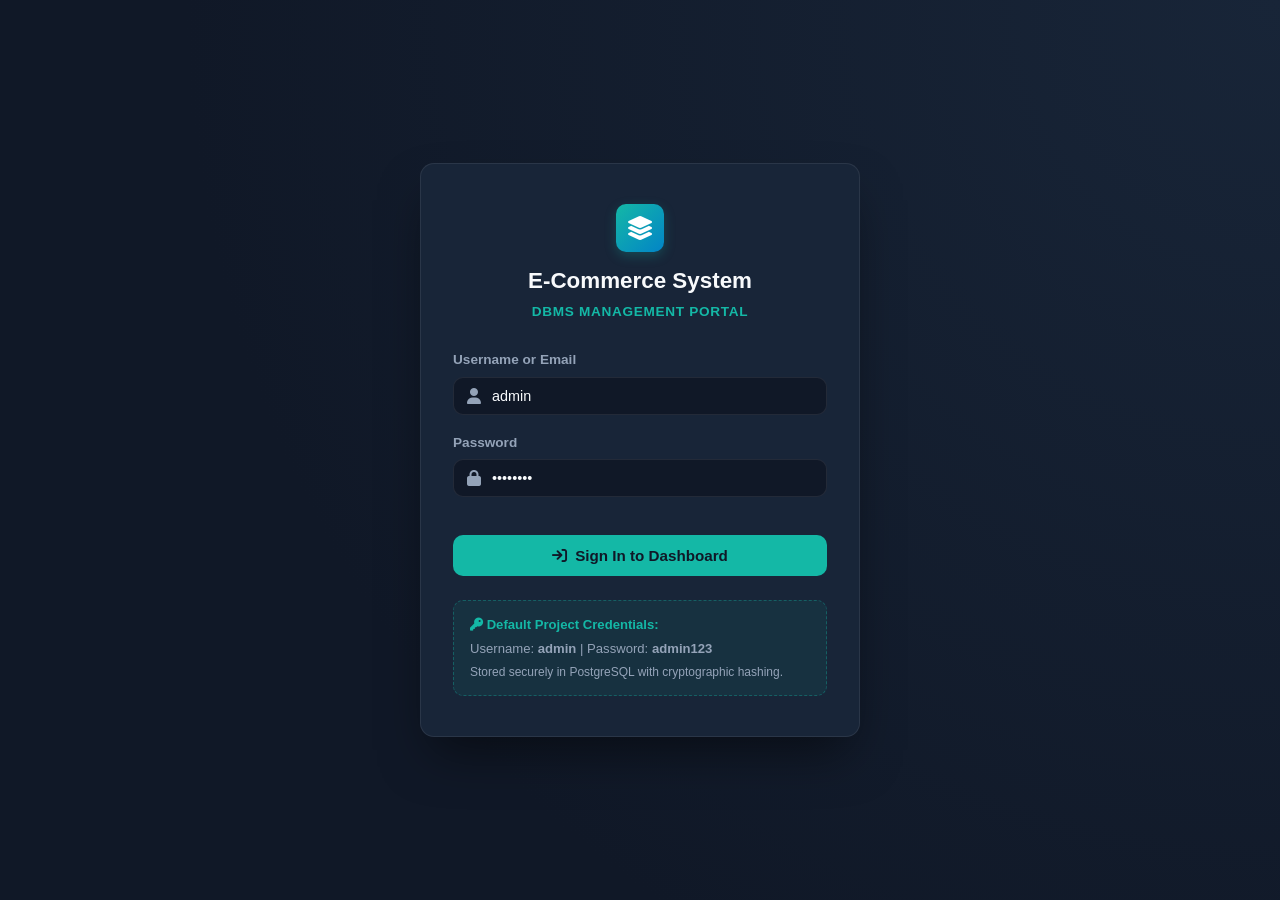
<file: ai-assistant.html>
<!DOCTYPE html>
<html lang="en">
<head>
  <meta charset="UTF-8">
  <meta name="viewport" content="width=device-width, initial-scale=1.0">
  <title>DBMS AI Assistant - E-Commerce DBMS</title>
  <link rel="stylesheet" href="css/style.css">
  <link rel="stylesheet" href="https://cdnjs.cloudflare.com/ajax/libs/font-awesome/6.4.0/css/all.min.css">
  <style>
    .ai-hero-card {
      background: linear-gradient(135deg, rgba(20, 184, 166, 0.1) 0%, rgba(2, 132, 199, 0.05) 100%);
      border: 1px solid rgba(20, 184, 166, 0.3);
      border-radius: var(--radius-lg);
      padding: 24px;
      margin-bottom: 24px;
      display: flex;
      align-items: center;
      justify-content: space-between;
      flex-wrap: wrap;
      gap: 16px;
    }
    .full-ai-chat-box {
      background-color: var(--bg-slate-navy);
      border: 1px solid var(--border-color);
      border-radius: var(--radius-lg);
      display: flex;
      flex-direction: column;
      height: calc(100vh - 280px);
      min-height: 480px;
    }
    .full-chat-messages {
      flex: 1;
      padding: 24px;
      overflow-y: auto;
      display: flex;
      flex-direction: column;
      gap: 16px;
    }
    .full-chat-input-bar {
      padding: 18px 24px;
      background-color: rgba(16, 24, 39, 0.8);
      border-top: 1px solid var(--border-color);
      display: flex;
      gap: 12px;
    }
    .suggestion-grid {
      display: grid;
      grid-template-columns: repeat(auto-fit, minmax(220px, 1fr));
      gap: 12px;
      margin-bottom: 20px;
    }
    .suggestion-card {
      background: var(--bg-dark-navy);
      border: 1px solid var(--border-color);
      border-radius: var(--radius-md);
      padding: 14px 16px;
      cursor: pointer;
      transition: var(--transition);
      display: flex;
      align-items: center;
      gap: 12px;
    }
    .suggestion-card:hover {
      border-color: var(--teal-primary);
      background: rgba(20, 184, 166, 0.1);
      transform: translateY(-2px);
    }
    .suggestion-card i {
      color: var(--teal-primary);
      font-size: 1.2rem;
    }
    .suggestion-card-text {
      font-size: 0.85rem;
      font-weight: 600;
    }
  </style>
</head>
<body>
  <!-- SIDEBAR -->
  <aside class="sidebar">
    <div class="sidebar-header">
      <div class="sidebar-brand-icon">
        <i class="fa-solid fa-layer-group"></i>
      </div>
      <div>
        <div class="sidebar-brand-title">E-Commerce</div>
        <div class="sidebar-brand-sub">DBMS Portal</div>
      </div>
    </div>

    <nav class="sidebar-nav">
      <a href="index.html" class="nav-link">
        <i class="fa-solid fa-chart-pie"></i>
        <span>Dashboard</span>
      </a>
      <a href="products.html" class="nav-link">
        <i class="fa-solid fa-box-open"></i>
        <span>Products</span>
      </a>
      <a href="inventory.html" class="nav-link">
        <i class="fa-solid fa-warehouse"></i>
        <span>Inventory</span>
      </a>
      <a href="customers.html" class="nav-link">
        <i class="fa-solid fa-users"></i>
        <span>Customers</span>
      </a>
      <a href="suppliers.html" class="nav-link">
        <i class="fa-solid fa-truck-moving"></i>
        <span>Suppliers</span>
      </a>
      <a href="purchases.html" class="nav-link">
        <i class="fa-solid fa-cart-shopping"></i>
        <span>Purchases</span>
      </a>
      <a href="sales.html" class="nav-link">
        <i class="fa-solid fa-cash-register"></i>
        <span>Sales & POS</span>
      </a>
      <a href="reports.html" class="nav-link">
        <i class="fa-solid fa-file-invoice-dollar"></i>
        <span>Reports</span>
      </a>
      <a href="ai-assistant.html" class="nav-link active">
        <i class="fa-solid fa-wand-magic-sparkles" style="color: var(--teal-primary);"></i>
        <span>AI Assistant</span>
      </a>
    </nav>

    <div class="sidebar-footer">
      <div class="user-profile">
        <div class="user-avatar">A</div>
        <div class="user-info">
          <span class="user-name">Admin User</span>
          <span class="user-role">Database Admin</span>
        </div>
      </div>
      <a href="javascript:void(0)" onclick="logoutUser()" title="Logout" style="color: var(--text-muted); font-size: 1.1rem; cursor: pointer;">
        <i class="fa-solid fa-arrow-right-from-bracket"></i>
      </a>
    </div>
  </aside>

  <!-- MAIN -->
  <main class="main-content">
    <header class="top-header">
      <div class="page-title">
        <h1>AI Database Assistant & Viva Copilot</h1>
        <p>Natural language queries against live relational tables, automated restocking intelligence, and DBMS viva explanation</p>
      </div>
    </header>

    <div class="ai-hero-card">
      <div>
        <h3 style="font-size: 1.2rem; font-weight: 700; color: var(--text-main); margin-bottom: 6px;">
          <i class="fa-solid fa-microchip" style="color: var(--teal-primary); margin-right: 8px;"></i>
          Real-Time Relational Database Intelligence
        </h3>
        <p style="color: var(--text-muted); font-size: 0.9rem;">
          Ask questions in plain English or Urdu. The AI translates questions into live relational queries and provides comprehensive business insights.
        </p>
        <div style="margin-top: 10px; font-size: 0.8rem; color: #14B8A6; display: flex; align-items: center; gap: 6px;">
          <i class="fa-solid fa-circle-check"></i>
          <span><strong>100% Free & Standalone:</strong> No API key is required. Works directly with your DBMS database!</span>
        </div>
      </div>
      <div style="display: flex; gap: 10px; flex-direction: column; align-items: flex-end;">
        <span class="badge badge-in-stock" style="font-size: 0.85rem; padding: 6px 14px;">
          <i class="fa-solid fa-circle" style="font-size: 0.5rem; margin-right: 6px;"></i> Live DB Connected
        </span>
        <span style="font-size: 0.75rem; color: var(--text-muted);">
          Optional: GEMINI_API_KEY in .env
        </span>
      </div>
    </div>

    <!-- QUICK SUGGESTIONS GRID -->
    <div class="suggestion-grid">
      <div class="suggestion-card" onclick="triggerQuery('Which products have low stock and need reordering?')">
        <i class="fa-solid fa-triangle-exclamation" style="color: var(--amber-warning);"></i>
        <div class="suggestion-card-text">Check Low Stock & Reorders</div>
      </div>
      <div class="suggestion-card" onclick="triggerQuery('What is our total sales revenue and top products?')">
        <i class="fa-solid fa-sack-dollar"></i>
        <div class="suggestion-card-text">Financial Sales Overview</div>
      </div>
      <div class="suggestion-card" onclick="triggerQuery('Explain 3NF Normalization for this project')">
        <i class="fa-solid fa-graduation-cap"></i>
        <div class="suggestion-card-text">Explain 3NF Normalization</div>
      </div>
      <div class="suggestion-card" onclick="triggerQuery('Explain the ER Diagram and database relationships')">
        <i class="fa-solid fa-diagram-project"></i>
        <div class="suggestion-card-text">ER Diagram & Foreign Keys</div>
      </div>
    </div>

    <!-- CHAT INTERFACE CONTAINER -->
    <div class="full-ai-chat-box">
      <div class="full-chat-messages" id="full-chat-messages">
        <div class="ai-msg assistant" style="max-width: 750px;">
          <p><strong>👋 Welcome! How can I assist you with your E-Commerce DBMS today?</strong></p>
          <p>You can click any of the prompt cards above or type your question below. I can inspect stock levels, analyze revenue, explain database normalization, or check supplier status.</p>
        </div>
      </div>

      <form class="full-chat-input-bar" onsubmit="handleFullChatSubmit(event)">
        <input type="text" id="full-chat-input" class="form-control" placeholder="Ask AI assistant anything about your DBMS project..." style="font-size: 0.95rem; padding: 12px 18px;" autocomplete="off">
        <button type="submit" id="full-chat-send-btn" class="btn btn-primary" style="padding: 12px 24px; font-size: 1rem;">
          <i class="fa-solid fa-paper-plane"></i> Send
        </button>
      </form>
    </div>
  </main>

  <script src="js/api.js"></script>
  <script src="js/script.js"></script>
  <script>
    function triggerQuery(text) {
      document.getElementById('full-chat-input').value = text;
      handleFullChatSubmit();
    }

    async function handleFullChatSubmit(e) {
      if (e && e.preventDefault) e.preventDefault();
      const input = document.getElementById('full-chat-input');
      const messagesContainer = document.getElementById('full-chat-messages');
      const sendBtn = document.getElementById('full-chat-send-btn');
      const query = input.value.trim();

      if (!query) return;

      // Append user bubble
      const userBubble = document.createElement('div');
      userBubble.className = 'ai-msg user';
      userBubble.textContent = query;
      messagesContainer.appendChild(userBubble);

      input.value = '';
      sendBtn.disabled = true;
      sendBtn.innerHTML = '<i class="fa-solid fa-spinner fa-spin"></i> Processing...';

      // Append loading bubble
      const loadingBubble = document.createElement('div');
      loadingBubble.className = 'ai-msg assistant';
      loadingBubble.innerHTML = '<i class="fa-solid fa-spinner fa-spin"></i> <em>Consulting database & generating response...</em>';
      messagesContainer.appendChild(loadingBubble);
      messagesContainer.scrollTop = messagesContainer.scrollHeight;

      try {
        const res = await API.sendAiMessage(query);
        loadingBubble.remove();

        const aiBubble = document.createElement('div');
        aiBubble.className = 'ai-msg assistant';
        aiBubble.style.maxWidth = '750px';
        aiBubble.innerHTML = formatAiMarkdown(res.reply || 'No response returned.');
        messagesContainer.appendChild(aiBubble);
      } catch (err) {
        loadingBubble.remove();
        const errBubble = document.createElement('div');
        errBubble.className = 'ai-msg assistant';
        errBubble.style.borderColor = 'var(--red-danger)';
        errBubble.innerHTML = `<span style="color:var(--red-danger);">⚠️ Error: ${err.message}</span>`;
        messagesContainer.appendChild(errBubble);
      } finally {
        sendBtn.disabled = false;
        sendBtn.innerHTML = '<i class="fa-solid fa-paper-plane"></i> Send';
        messagesContainer.scrollTop = messagesContainer.scrollHeight;
      }
    }
  </script>
</body>
</html>
</file>
<file: css/style.css>
/* ====================================================================
   E-COMMERCE MANAGEMENT SYSTEM
   Theme: Modern Dark Navy + Teal
   Colors:
     Dark Navy   : #101827 (Main page background)
     Slate Navy  : #182538 (Sidebar & cards)
     Teal        : #14B8A6 (Primary buttons & highlights)
     Off White   : #F8FAFC (Main text on dark surfaces)
     Amber       : #F59E0B (Warnings & attention states)
     Red         : #EF4444 (Errors & low-stock alerts)
==================================================================== */

:root {
  --bg-dark-navy: #101827;
  --bg-slate-navy: #182538;
  --bg-card-hover: #1f3047;
  --border-color: rgba(255, 255, 255, 0.08);
  --teal-primary: #14b8a6;
  --teal-hover: #0d9488;
  --teal-glow: rgba(20, 184, 166, 0.25);
  --text-main: #f8fafc;
  --text-muted: #94a3b8;
  --amber-warning: #f59e0b;
  --red-danger: #ef4444;
  --green-success: #10b981;
  --sidebar-width: 250px;
  --radius-lg: 14px;
  --radius-md: 10px;
  --radius-sm: 6px;
  --transition: all 0.2s ease-in-out;
}

* {
  margin: 0;
  padding: 0;
  box-sizing: border-box;
}

body {
  font-family: 'Inter', -apple-system, BlinkMacSystemFont, "Segoe UI", Roboto, sans-serif;
  background-color: var(--bg-dark-navy);
  color: var(--text-main);
  line-height: 1.5;
  min-height: 100vh;
  display: flex;
}

/* Scrollbar Styling */
::-webkit-scrollbar {
  width: 8px;
  height: 8px;
}
::-webkit-scrollbar-track {
  background: var(--bg-dark-navy);
}
::-webkit-scrollbar-thumb {
  background: #27374d;
  border-radius: 4px;
}
::-webkit-scrollbar-thumb:hover {
  background: var(--teal-primary);
}

/* ====================================================================
   LAYOUT: SIDEBAR & MAIN CONTAINER
==================================================================== */
.sidebar {
  width: var(--sidebar-width);
  background-color: var(--bg-slate-navy);
  border-right: 1px solid var(--border-color);
  display: flex;
  flex-direction: column;
  position: fixed;
  top: 0;
  left: 0;
  bottom: 0;
  z-index: 100;
  transition: var(--transition);
}

.sidebar-header {
  padding: 24px 20px;
  display: flex;
  align-items: center;
  gap: 12px;
  border-bottom: 1px solid var(--border-color);
}

.sidebar-brand-icon {
  width: 36px;
  height: 36px;
  border-radius: 10px;
  background: linear-gradient(135deg, var(--teal-primary), #0284c7);
  display: flex;
  align-items: center;
  justify-content: center;
  font-size: 1.25rem;
  color: #fff;
  box-shadow: 0 4px 12px var(--teal-glow);
}

.sidebar-brand-title {
  font-size: 1.05rem;
  font-weight: 700;
  letter-spacing: -0.02em;
  color: var(--text-main);
}

.sidebar-brand-sub {
  font-size: 0.75rem;
  color: var(--teal-primary);
  text-transform: uppercase;
  letter-spacing: 0.05em;
  font-weight: 600;
}

.sidebar-nav {
  padding: 20px 12px;
  flex: 1;
  overflow-y: auto;
  display: flex;
  flex-direction: column;
  gap: 6px;
}

.nav-link {
  display: flex;
  align-items: center;
  gap: 12px;
  padding: 12px 14px;
  border-radius: var(--radius-md);
  color: var(--text-muted);
  text-decoration: none;
  font-size: 0.92rem;
  font-weight: 500;
  transition: var(--transition);
}

.nav-link:hover {
  background-color: var(--bg-card-hover);
  color: var(--text-main);
  transform: translateX(4px);
}

.nav-link.active {
  background: linear-gradient(90deg, rgba(20, 184, 166, 0.15), transparent);
  color: var(--teal-primary);
  font-weight: 600;
  border-left: 3px solid var(--teal-primary);
}

.nav-link svg, .nav-link i {
  font-size: 1.15rem;
  width: 20px;
  text-align: center;
}

.sidebar-footer {
  padding: 16px 20px;
  border-top: 1px solid var(--border-color);
  display: flex;
  align-items: center;
  justify-content: space-between;
}

.user-profile {
  display: flex;
  align-items: center;
  gap: 10px;
}

.user-avatar {
  width: 34px;
  height: 34px;
  border-radius: 50%;
  background: var(--bg-card-hover);
  border: 1px solid var(--teal-primary);
  display: flex;
  align-items: center;
  justify-content: center;
  font-weight: 600;
  color: var(--teal-primary);
}

.user-info {
  display: flex;
  flex-direction: column;
}

.user-name {
  font-size: 0.85rem;
  font-weight: 600;
  color: var(--text-main);
}

.user-role {
  font-size: 0.72rem;
  color: var(--text-muted);
}

.main-content {
  margin-left: var(--sidebar-width);
  flex: 1;
  padding: 30px;
  min-height: 100vh;
  display: flex;
  flex-direction: column;
}

/* ====================================================================
   HEADER BAR
==================================================================== */
.top-header {
  display: flex;
  align-items: center;
  justify-content: space-between;
  margin-bottom: 28px;
  flex-wrap: wrap;
  gap: 16px;
}

.page-title h1 {
  font-size: 1.7rem;
  font-weight: 700;
  color: var(--text-main);
}

.page-title p {
  color: var(--text-muted);
  font-size: 0.88rem;
  margin-top: 2px;
}

.header-actions {
  display: flex;
  align-items: center;
  gap: 12px;
}

/* ====================================================================
   BUTTONS & BADGES
==================================================================== */
.btn {
  display: inline-flex;
  align-items: center;
  justify-content: center;
  gap: 8px;
  padding: 9px 18px;
  font-size: 0.9rem;
  font-weight: 600;
  border-radius: var(--radius-md);
  border: none;
  cursor: pointer;
  transition: var(--transition);
  text-decoration: none;
}

.btn-primary {
  background-color: var(--teal-primary);
  color: #101827;
}

.btn-primary:hover {
  background-color: var(--teal-hover);
  box-shadow: 0 4px 14px var(--teal-glow);
}

.btn-secondary {
  background-color: var(--bg-slate-navy);
  border: 1px solid var(--border-color);
  color: var(--text-main);
}

.btn-secondary:hover {
  background-color: var(--bg-card-hover);
}

.btn-danger {
  background-color: rgba(239, 68, 68, 0.15);
  border: 1px solid rgba(239, 68, 68, 0.3);
  color: var(--red-danger);
}

.btn-danger:hover {
  background-color: var(--red-danger);
  color: #fff;
}

.badge {
  display: inline-flex;
  align-items: center;
  padding: 4px 10px;
  font-size: 0.75rem;
  font-weight: 600;
  border-radius: 9999px;
}

.badge-in-stock {
  background-color: rgba(16, 185, 129, 0.15);
  color: var(--green-success);
  border: 1px solid rgba(16, 185, 129, 0.3);
}

.badge-low-stock {
  background-color: rgba(245, 158, 11, 0.15);
  color: var(--amber-warning);
  border: 1px solid rgba(245, 158, 11, 0.3);
}

.badge-out-of-stock {
  background-color: rgba(239, 68, 68, 0.15);
  color: var(--red-danger);
  border: 1px solid rgba(239, 68, 68, 0.3);
}

/* ====================================================================
   DASHBOARD KPI CARDS (MATCHING BLUEPRINT FIG 7)
==================================================================== */
.kpi-grid {
  display: grid;
  grid-template-columns: repeat(auto-fit, minmax(240px, 1fr));
  gap: 20px;
  margin-bottom: 28px;
}

.kpi-card {
  background-color: var(--bg-slate-navy);
  border: 1px solid var(--border-color);
  border-radius: var(--radius-lg);
  padding: 22px 24px;
  position: relative;
  overflow: hidden;
  transition: var(--transition);
}

.kpi-card:hover {
  transform: translateY(-3px);
  border-color: rgba(20, 184, 166, 0.3);
  box-shadow: 0 10px 25px -5px rgba(0, 0, 0, 0.3);
}

.kpi-label {
  font-size: 0.8rem;
  text-transform: uppercase;
  letter-spacing: 0.08em;
  font-weight: 700;
  color: var(--text-muted);
  margin-bottom: 8px;
}

.kpi-value {
  font-size: 2.1rem;
  font-weight: 800;
  letter-spacing: -0.03em;
  color: var(--text-main);
  display: flex;
  align-items: baseline;
  gap: 6px;
}

.kpi-icon-box {
  position: absolute;
  top: 20px;
  right: 20px;
  width: 44px;
  height: 44px;
  border-radius: 12px;
  display: flex;
  align-items: center;
  justify-content: center;
  font-size: 1.3rem;
}

.kpi-icon-products {
  background: rgba(20, 184, 166, 0.15);
  color: var(--teal-primary);
}

.kpi-icon-sales {
  background: rgba(16, 185, 129, 0.15);
  color: var(--green-success);
}

.kpi-icon-low-stock {
  background: rgba(239, 68, 68, 0.15);
  color: var(--red-danger);
}

.kpi-icon-customers {
  background: rgba(59, 130, 246, 0.15);
  color: #3b82f6;
}

/* ====================================================================
   DASHBOARD VISUAL CHART MOCKUP & CONTAINER
==================================================================== */
.chart-card {
  background-color: var(--bg-slate-navy);
  border: 1px solid var(--border-color);
  border-radius: var(--radius-lg);
  padding: 24px;
  margin-bottom: 28px;
}

.chart-header {
  display: flex;
  align-items: center;
  justify-content: space-between;
  margin-bottom: 18px;
}

.chart-title {
  font-size: 1.1rem;
  font-weight: 700;
  color: var(--text-main);
}

.chart-canvas-wrapper {
  position: relative;
  width: 100%;
  height: 220px;
}

/* ====================================================================
   TABLES & DATA CARDS
==================================================================== */
.data-card {
  background-color: var(--bg-slate-navy);
  border: 1px solid var(--border-color);
  border-radius: var(--radius-lg);
  overflow: hidden;
  margin-bottom: 28px;
}

.card-header-bar {
  padding: 18px 24px;
  border-bottom: 1px solid var(--border-color);
  display: flex;
  align-items: center;
  justify-content: space-between;
  flex-wrap: wrap;
  gap: 14px;
}

.search-box {
  position: relative;
  min-width: 260px;
}

.search-box input {
  width: 100%;
  padding: 9px 14px 9px 36px;
  background-color: var(--bg-dark-navy);
  border: 1px solid var(--border-color);
  border-radius: var(--radius-md);
  color: var(--text-main);
  font-size: 0.88rem;
  outline: none;
  transition: var(--transition);
}

.search-box input:focus {
  border-color: var(--teal-primary);
  box-shadow: 0 0 0 2px var(--teal-glow);
}

.search-box .search-icon {
  position: absolute;
  left: 12px;
  top: 50%;
  transform: translateY(-50%);
  color: var(--text-muted);
  pointer-events: none;
}

.table-responsive {
  width: 100%;
  overflow-x: auto;
}

.custom-table {
  width: 100%;
  border-collapse: collapse;
  text-align: left;
  font-size: 0.9rem;
}

.custom-table th {
  padding: 14px 20px;
  background-color: rgba(16, 24, 39, 0.6);
  color: var(--text-muted);
  font-weight: 600;
  text-transform: uppercase;
  font-size: 0.76rem;
  letter-spacing: 0.05em;
  border-bottom: 1px solid var(--border-color);
}

.custom-table td {
  padding: 16px 20px;
  border-bottom: 1px solid var(--border-color);
  color: var(--text-main);
  vertical-align: middle;
}

.custom-table tbody tr {
  transition: var(--transition);
}

.custom-table tbody tr:hover {
  background-color: rgba(255, 255, 255, 0.02);
}

.action-buttons {
  display: flex;
  align-items: center;
  gap: 8px;
}

.btn-icon {
  width: 32px;
  height: 32px;
  border-radius: var(--radius-sm);
  display: inline-flex;
  align-items: center;
  justify-content: center;
  border: 1px solid var(--border-color);
  background-color: var(--bg-dark-navy);
  color: var(--text-muted);
  cursor: pointer;
  transition: var(--transition);
}

.btn-icon:hover {
  color: var(--teal-primary);
  border-color: var(--teal-primary);
}

.btn-icon.delete:hover {
  color: var(--red-danger);
  border-color: var(--red-danger);
}

/* ====================================================================
   FORMS & MODALS
==================================================================== */
.modal-overlay {
  position: fixed;
  top: 0;
  left: 0;
  right: 0;
  bottom: 0;
  background-color: rgba(10, 16, 28, 0.8);
  backdrop-filter: blur(4px);
  display: none;
  align-items: center;
  justify-content: center;
  z-index: 1000;
  padding: 20px;
}

.modal-overlay.active {
  display: flex;
}

.modal-content {
  background-color: var(--bg-slate-navy);
  border: 1px solid var(--border-color);
  border-radius: var(--radius-lg);
  width: 100%;
  max-width: 580px;
  max-height: 90vh;
  overflow-y: auto;
  box-shadow: 0 20px 40px rgba(0, 0, 0, 0.5);
  animation: modalFadeIn 0.25s ease-out;
}

@keyframes modalFadeIn {
  from { opacity: 0; transform: scale(0.95); }
  to { opacity: 1; transform: scale(1); }
}

.modal-header {
  padding: 20px 24px;
  border-bottom: 1px solid var(--border-color);
  display: flex;
  align-items: center;
  justify-content: space-between;
}

.modal-title {
  font-size: 1.15rem;
  font-weight: 700;
  color: var(--text-main);
}

.modal-close {
  background: none;
  border: none;
  font-size: 1.4rem;
  color: var(--text-muted);
  cursor: pointer;
}
.modal-close:hover {
  color: var(--text-main);
}

.modal-body {
  padding: 24px;
}

.modal-footer {
  padding: 16px 24px;
  border-top: 1px solid var(--border-color);
  display: flex;
  align-items: center;
  justify-content: flex-end;
  gap: 12px;
}

.form-group {
  margin-bottom: 18px;
}

.form-label {
  display: block;
  font-size: 0.85rem;
  font-weight: 600;
  color: var(--text-muted);
  margin-bottom: 6px;
}

.form-control {
  width: 100%;
  padding: 10px 14px;
  background-color: var(--bg-dark-navy);
  border: 1px solid var(--border-color);
  border-radius: var(--radius-md);
  color: var(--text-main);
  font-size: 0.9rem;
  outline: none;
  transition: var(--transition);
}

.form-control:focus {
  border-color: var(--teal-primary);
  box-shadow: 0 0 0 2px var(--teal-glow);
}

textarea.form-control {
  resize: vertical;
  min-height: 80px;
}

/* ====================================================================
   TOAST NOTIFICATIONS
==================================================================== */
#toast-container {
  position: fixed;
  bottom: 24px;
  right: 24px;
  z-index: 9999;
  display: flex;
  flex-direction: column;
  gap: 10px;
}

.toast {
  padding: 14px 20px;
  border-radius: var(--radius-md);
  background-color: var(--bg-slate-navy);
  color: var(--text-main);
  border-left: 4px solid var(--teal-primary);
  box-shadow: 0 8px 20px rgba(0,0,0,0.4);
  font-size: 0.9rem;
  display: flex;
  align-items: center;
  gap: 12px;
  animation: slideInRight 0.25s ease-out;
}

.toast.toast-error {
  border-left-color: var(--red-danger);
}

.toast.toast-warning {
  border-left-color: var(--amber-warning);
}

@keyframes slideInRight {
  from { transform: translateX(100%); opacity: 0; }
  to { transform: translateX(0); opacity: 1; }
}

/* ====================================================================
   RESPONSIVE DESIGN
==================================================================== */
@media (max-width: 900px) {
  .sidebar {
    width: 70px;
  }
  .sidebar-brand-title, .sidebar-brand-sub, .nav-link span, .user-info {
    display: none;
  }
  .sidebar-header {
    justify-content: center;
    padding: 20px 0;
  }
  .nav-link {
    justify-content: center;
    padding: 14px;
  }
  .main-content {
    margin-left: 70px;
    padding: 20px;
  }
}

/* ====================================================================
   AI ASSISTANT FLOATING WIDGET & CHAT
==================================================================== */
.ai-trigger-btn {
  position: fixed;
  bottom: 24px;
  right: 24px;
  z-index: 1000;
  display: inline-flex;
  align-items: center;
  gap: 10px;
  padding: 13px 22px;
  border-radius: 9999px;
  background: linear-gradient(135deg, #14B8A6 0%, #0ea5e9 100%);
  color: #101827;
  font-weight: 700;
  font-size: 0.95rem;
  border: none;
  cursor: pointer;
  box-shadow: 0 10px 25px -4px rgba(20, 184, 166, 0.5), 0 0 15px rgba(20, 184, 166, 0.3);
  transition: all 0.25s ease-out;
}

.ai-trigger-btn:hover {
  transform: translateY(-3px) scale(1.03);
  box-shadow: 0 14px 30px -4px rgba(20, 184, 166, 0.7);
}

.ai-pulse-dot {
  width: 9px;
  height: 9px;
  background-color: #101827;
  border-radius: 50%;
  animation: pulseAnimation 1.5s infinite;
}

@keyframes pulseAnimation {
  0% { transform: scale(0.95); opacity: 0.8; }
  50% { transform: scale(1.4); opacity: 1; }
  100% { transform: scale(0.95); opacity: 0.8; }
}

.ai-chat-card {
  position: fixed;
  bottom: 86px;
  right: 24px;
  width: 410px;
  max-width: calc(100vw - 32px);
  height: 560px;
  max-height: calc(100vh - 110px);
  background-color: var(--bg-slate-navy);
  border: 1px solid rgba(20, 184, 166, 0.35);
  border-radius: 18px;
  box-shadow: 0 25px 60px -10px rgba(0, 0, 0, 0.7), 0 0 25px rgba(20, 184, 166, 0.15);
  display: none;
  flex-direction: column;
  z-index: 1001;
  overflow: hidden;
  animation: chatSlideUp 0.25s cubic-bezier(0.16, 1, 0.3, 1);
}

.ai-chat-card.active {
  display: flex;
}

@keyframes chatSlideUp {
  from { opacity: 0; transform: translateY(20px) scale(0.97); }
  to { opacity: 1; transform: translateY(0) scale(1); }
}

.ai-chat-header {
  padding: 16px 20px;
  background: linear-gradient(90deg, #182538 0%, #1c2e47 100%);
  border-bottom: 1px solid var(--border-color);
  display: flex;
  align-items: center;
  justify-content: space-between;
}

.ai-chat-title-group {
  display: flex;
  align-items: center;
  gap: 12px;
}

.ai-chat-icon {
  width: 36px;
  height: 36px;
  border-radius: 10px;
  background: linear-gradient(135deg, var(--teal-primary), #0284c7);
  display: flex;
  align-items: center;
  justify-content: center;
  font-size: 1.15rem;
  color: #101827;
}

.ai-chat-status {
  display: flex;
  align-items: center;
  gap: 6px;
  font-size: 0.75rem;
  color: var(--teal-primary);
  font-weight: 600;
}

.ai-chat-quick-chips {
  padding: 10px 14px;
  background-color: rgba(16, 24, 39, 0.6);
  border-bottom: 1px solid var(--border-color);
  display: flex;
  gap: 8px;
  overflow-x: auto;
  white-space: nowrap;
}

.ai-chat-quick-chips::-webkit-scrollbar {
  height: 4px;
}

.ai-chip {
  padding: 5px 12px;
  background-color: var(--bg-card-hover);
  border: 1px solid var(--border-color);
  border-radius: 9999px;
  font-size: 0.78rem;
  color: var(--text-main);
  cursor: pointer;
  transition: var(--transition);
}

.ai-chip:hover {
  background-color: rgba(20, 184, 166, 0.2);
  border-color: var(--teal-primary);
  color: var(--teal-primary);
}

.ai-messages-area {
  flex: 1;
  padding: 18px;
  overflow-y: auto;
  display: flex;
  flex-direction: column;
  gap: 14px;
}

.ai-msg {
  display: flex;
  flex-direction: column;
  max-width: 86%;
  font-size: 0.88rem;
  line-height: 1.5;
}

.ai-msg.user {
  align-self: flex-end;
  background: linear-gradient(135deg, #14B8A6, #0d9488);
  color: #101827;
  font-weight: 500;
  padding: 10px 16px;
  border-radius: 16px 16px 2px 16px;
  box-shadow: 0 4px 12px rgba(20, 184, 166, 0.25);
}

.ai-msg.assistant {
  align-self: flex-start;
  background-color: #101827;
  border: 1px solid rgba(255, 255, 255, 0.08);
  color: var(--text-main);
  padding: 14px 16px;
  border-radius: 16px 16px 16px 2px;
  box-shadow: 0 4px 12px rgba(0, 0, 0, 0.2);
}

.ai-msg.assistant p {
  margin-bottom: 8px;
}
.ai-msg.assistant p:last-child {
  margin-bottom: 0;
}

.ai-msg.assistant ul, .ai-msg.assistant ol {
  margin-left: 18px;
  margin-bottom: 8px;
}

.ai-input-form {
  padding: 14px;
  background-color: var(--bg-slate-navy);
  border-top: 1px solid var(--border-color);
  display: flex;
  gap: 10px;
}

.ai-input-field {
  flex: 1;
  padding: 10px 14px;
  background-color: var(--bg-dark-navy);
  border: 1px solid var(--border-color);
  border-radius: var(--radius-md);
  color: var(--text-main);
  font-size: 0.88rem;
  outline: none;
  transition: var(--transition);
}

.ai-input-field:focus {
  border-color: var(--teal-primary);
  box-shadow: 0 0 0 2px var(--teal-glow);
}

.ai-send-btn {
  width: 42px;
  height: 42px;
  border-radius: var(--radius-md);
  background: var(--teal-primary);
  color: #101827;
  border: none;
  cursor: pointer;
  display: flex;
  align-items: center;
  justify-content: center;
  font-size: 1.1rem;
  transition: var(--transition);
}

.ai-send-btn:hover {
  background: var(--teal-hover);
}
</file>
